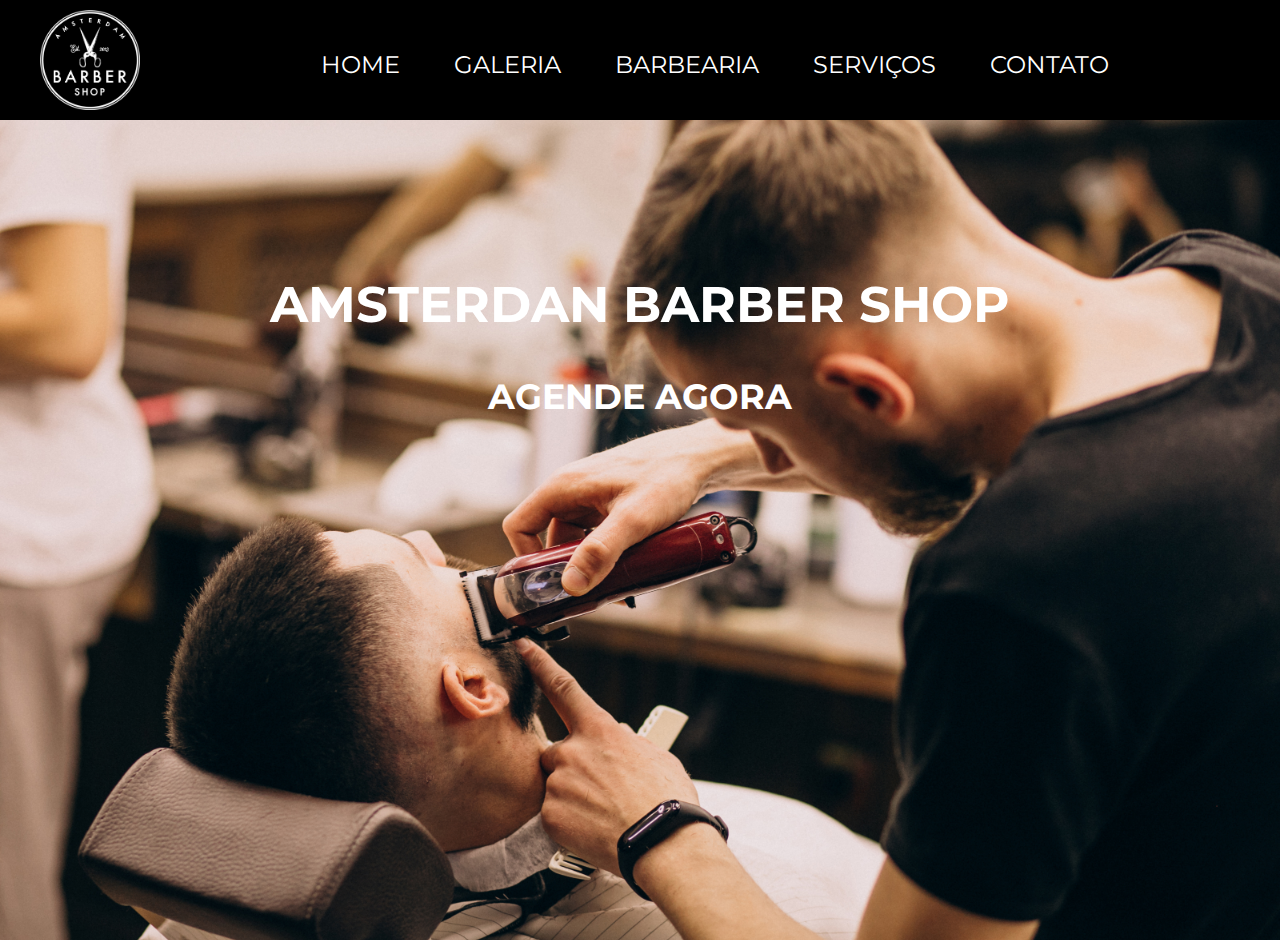
<file: index.html>
<!DOCTYPE html>
<html lang="en">

<head>
    <meta charset="UTF-8">
    <meta name="viewport" content="width=device-width, initial-scale=1.0">
    <title>Barbearia</title>
    <link rel="stylesheet" href="./css/style.css">
</head>

<body>
    <!-- HEADER -->
    <header>
        <div class="headerBox">
            <div class="logoBox">
                <img class="logo" src="./assets/logo/logo.png" alt="Barbeiro">
            </div>
            <ul>
                <a href="./index.html">
                    <li class="headerList">HOME</li>
                </a>
                <a href="./galeria.html">
                    <li class="headerList">GALERIA</li>
                </a>
                <a href="./barbearia.html">
                    <li class="headerList">BARBEARIA</li>
                </a>
                <a href="./servicos.html">
                    <li class="headerList">SERVIÇOS</li>
                </a>
                <a href="./contato.html">
                    <li class="headerList">CONTATO</li>
                </a>
            </ul>
        </div>
    </header>
    <!-- footer -->
    <footer>
        <div class="footerBox">
            <h1 class="footerTitle">AMSTERDAN BARBER SHOP</h1>
            <a href="">
                <h3 class="footerLink">AGENDE AGORA</h3>
            </a>
        </div>
    </footer>
</body>

</html>
</file>
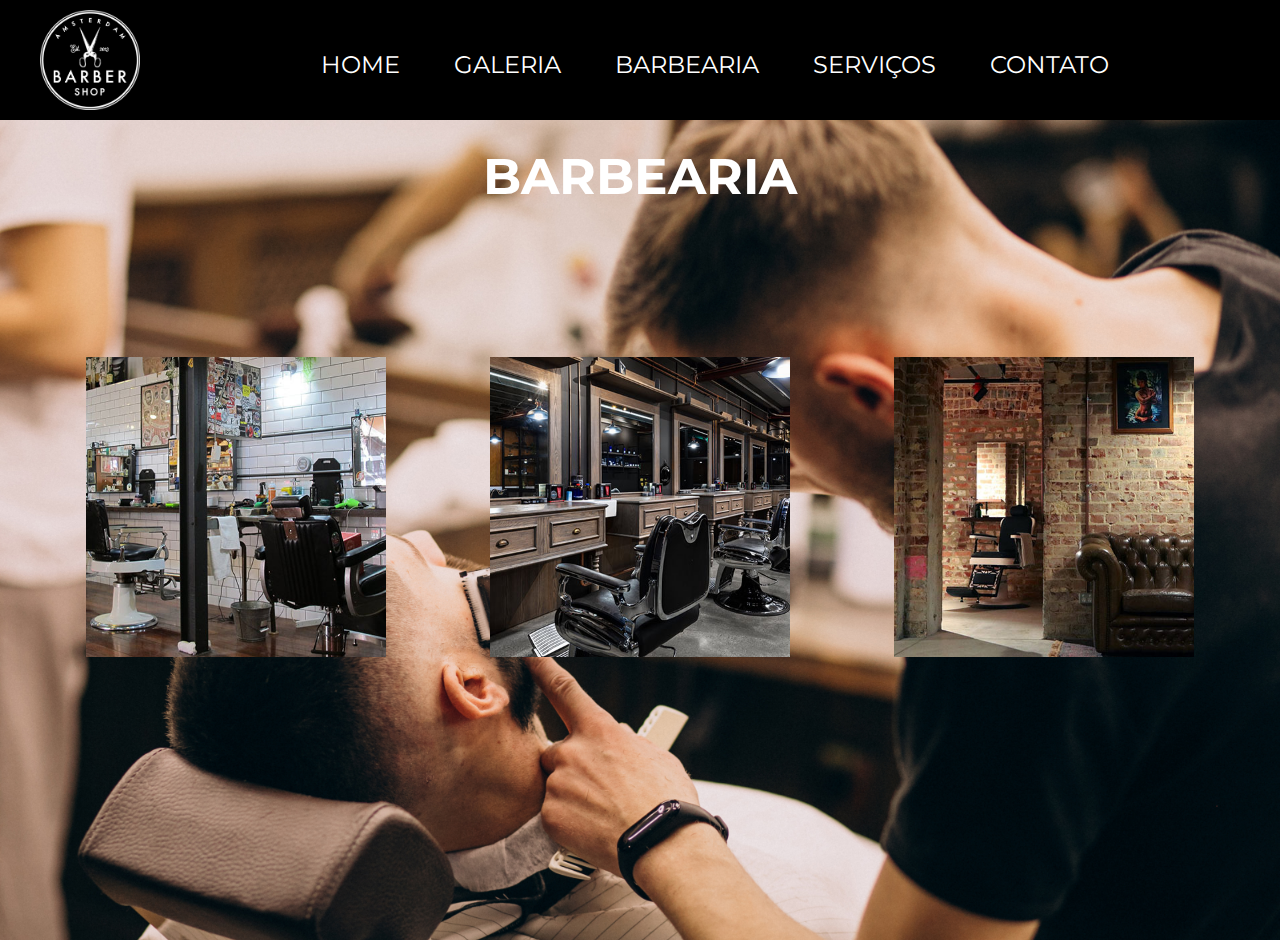
<file: barbearia.html>
<!DOCTYPE html>
<html lang="en">

<head>
    <meta charset="UTF-8">
    <meta name="viewport" content="width=device-width, initial-scale=1.0">
    <title>Barbearia</title>
    <link rel="stylesheet" href="./css/style.css">
</head>

<body>
    <!-- HEADER -->
    <header>
        <div class="headerBox">
            <div class="logoBox">
                <img class="logo" src="./assets/logo/logo.png" alt="Barbeiro">
            </div>
            <ul>
                <a href="./index.html">
                    <li class="headerList">HOME</li>
                </a>
                <a href="./galeria.html">
                    <li class="headerList">GALERIA</li>
                </a>
                <a href="./barbearia.html">
                    <li class="headerList">BARBEARIA</li>
                </a>
                <a href="./servicos.html">
                    <li class="headerList">SERVIÇOS</li>
                </a>
                <a href="./contato.html">
                    <li class="headerList">CONTATO</li>
                </a>
            </ul>
        </div>
    </header>
    <!-- footer -->
    <footer>
        <div class="galeriaBox">
            <h1 class="footerTitle mb">BARBEARIA</h1>
        </div>
        <div class="fotoBox">
            <img class="foto" src="./assets/barbearia/1.jpg" alt="">
            <img class="foto" src="./assets/barbearia/2.jpg" alt="">
            <img class="foto" src="./assets/barbearia/3.jpg" alt="">
        </div>
    </footer>
</body>

</html>
</file>
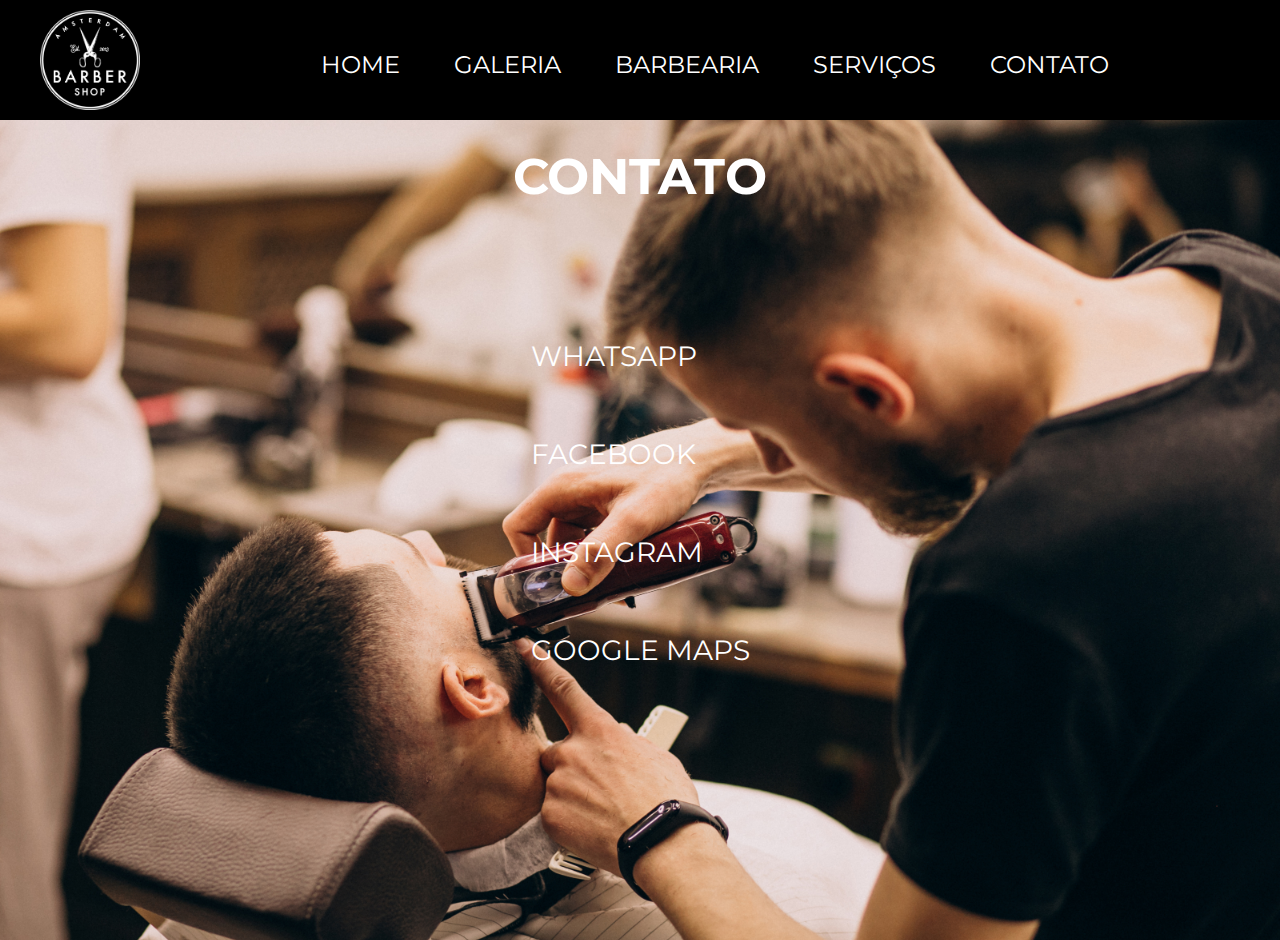
<file: contato.html>
<!DOCTYPE html>
<html lang="en">

<head>
    <meta charset="UTF-8">
    <meta name="viewport" content="width=device-width, initial-scale=1.0">
    <title>Barbearia</title>
    <link rel="stylesheet" href="./css/style.css">
</head>

<body>
    <!-- HEADER -->
    <header>
        <div class="headerBox">
            <div class="logoBox">
                <img class="logo" src="./assets/logo/logo.png" alt="Barbeiro">
            </div>
            <ul>
                <a href="./index.html">
                    <li class="headerList">HOME</li>
                </a>
                <a href="./galeria.html">
                    <li class="headerList">GALERIA</li>
                </a>
                <a href="./barbearia.html">
                    <li class="headerList">BARBEARIA</li>
                </a>
                <a href="./servicos.html">
                    <li class="headerList">SERVIÇOS</li>
                </a>
                <a href="./contato.html">
                    <li class="headerList">CONTATO</li>
                </a>
            </ul>
        </div>
    </header>
    <!-- footer -->
    <footer>
        <div class="galeriaBox">
            <h1 class="footerTitle mb">
                CONTATO
            </h1>
            <div class="contatoBox">
                <ul>
                    <a href="">
                        <li class="contato">WHATSAPP</li>
                    </a>
                    <a href="">
                        <li class="contato">FACEBOOK</li>
                    </a>
                    <a href="">
                        <li class="contato">INSTAGRAM</li>
                    </a>
                    <a href="">
                        <li class="contato">GOOGLE MAPS</li>
                    </a>
                </ul>
            </div>
        </div>

    </footer>
</body>

</html>
</file>
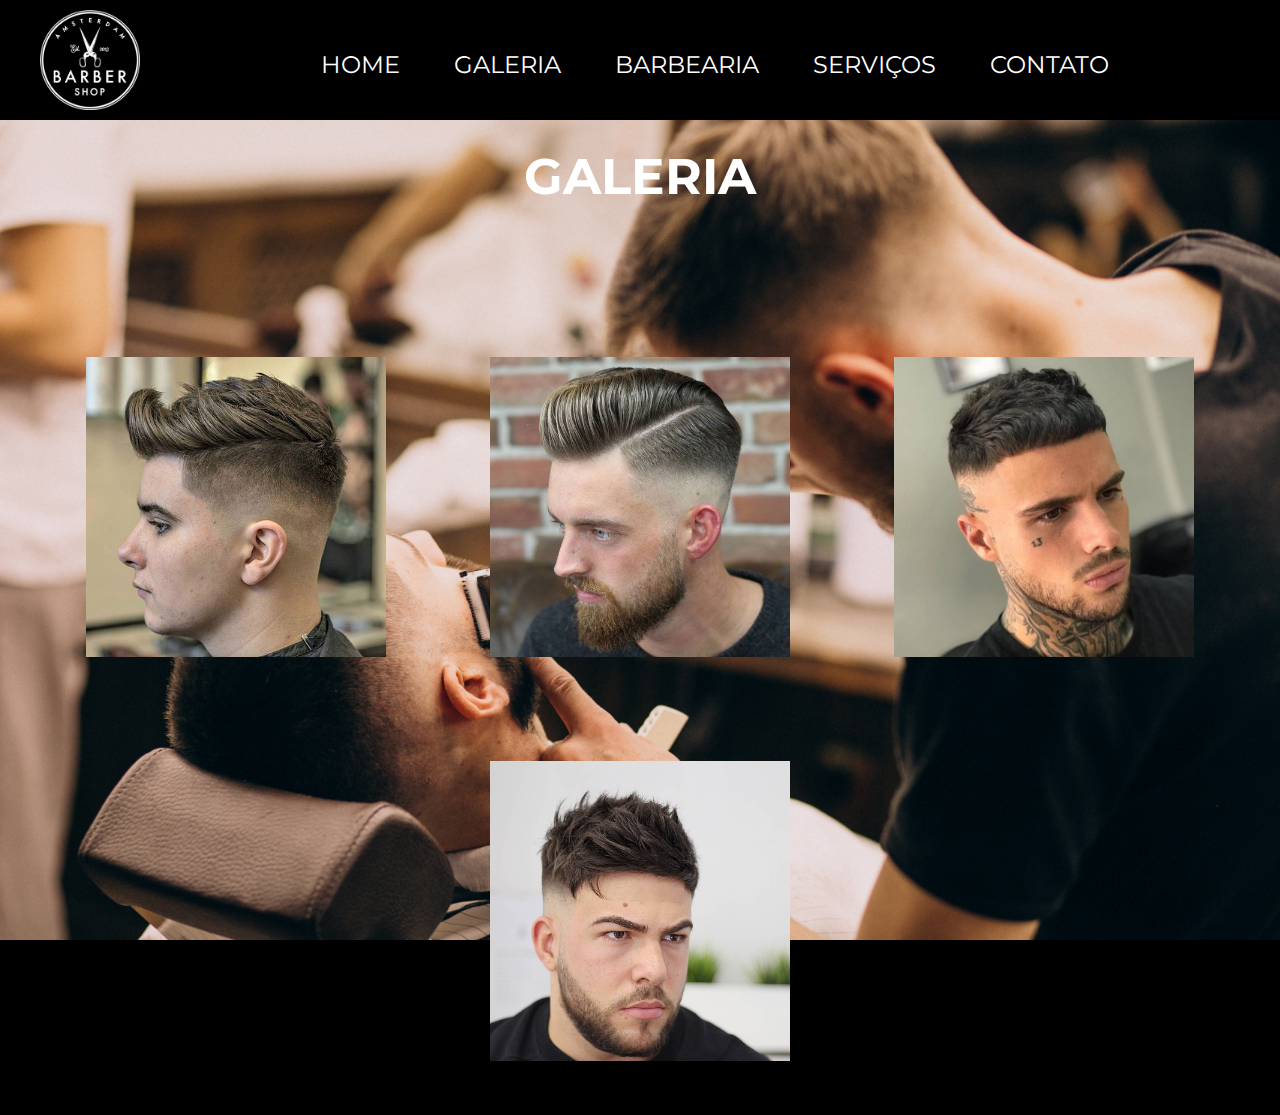
<file: galeria.html>
<!DOCTYPE html>
<html lang="en">

<head>
    <meta charset="UTF-8">
    <meta name="viewport" content="width=device-width, initial-scale=1.0">
    <title>Barbearia</title>
    <link rel="stylesheet" href="./css/style.css">
</head>

<body>
    <!-- HEADER -->
    <header>
        <div class="headerBox">
            <div class="logoBox">
                <img class="logo" src="/assets/logo/logo.png" alt="Barbeiro">
            </div>
            <ul>
                <a href="./index.html">
                    <li class="headerList">HOME</li>
                </a>
                <a href="./galeria.html">
                    <li class="headerList">GALERIA</li>
                </a>
                <a href="./barbearia.html">
                    <li class="headerList">BARBEARIA</li>
                </a>
                <a href="./servicos.html">
                    <li class="headerList">SERVIÇOS</li>
                </a>
                <a href="./contato.html">
                    <li class="headerList">CONTATO</li>
                </a>
            </ul>
        </div>
    </header>
    <!-- footer -->
    <footer>
        <div class="galeriaBox">
            <h1 class="footerTitle mb">GALERIA</h1>
        </div>
        <div class="fotoBox">
            <img class="foto" src="./assets/galeria/1.jpg" alt="">
            <img class="foto" src="./assets/galeria/2.jpg" alt="">
            <img class="foto" src="./assets/galeria/3.jpg" alt="">
            <img class="foto" src="./assets/galeria/4.jpg" alt="">
        </div>
    </footer>
</body>

</html>
</file>
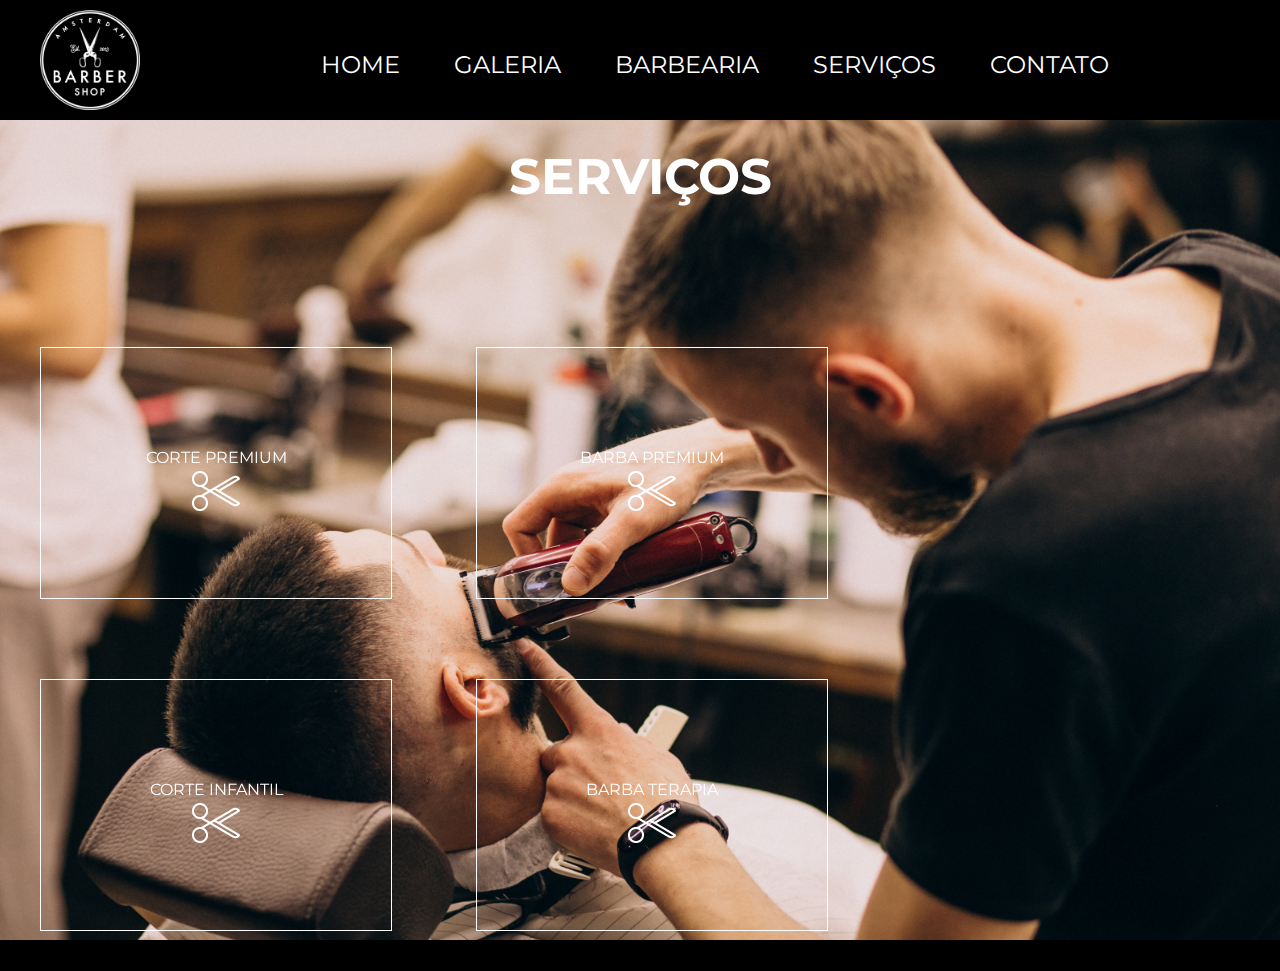
<file: servicos.html>
<!DOCTYPE html>
<html lang="en">

<head>
    <meta charset="UTF-8">
    <meta name="viewport" content="width=device-width, initial-scale=1.0">
    <title>Barbearia</title>
    <link rel="stylesheet" href="./css/style.css">
</head>

<body>
    <!-- HEADER -->
    <header>
        <div class="headerBox">
            <div class="logoBox">
                <img class="logo" src="/assets/logo/logo.png" alt="Barbeiro">
            </div>
            <ul>
                <a href="./index.html">
                    <li class="headerList">HOME</li>
                </a>
                <a href="./galeria.html">
                    <li class="headerList">GALERIA</li>
                </a>
                <a href="./barbearia.html">
                    <li class="headerList">BARBEARIA</li>
                </a>
                <a href="./servicos.html">
                    <li class="headerList">SERVIÇOS</li>
                </a>
                <a href="./contato.html">
                    <li class="headerList">CONTATO</li>
                </a>
            </ul>
        </div>
    </header>
    <!-- footer -->
    <footer>
        <div class="galeriaBox">
            <h1 class="footerTitle mb">
                SERVIÇOS
            </h1>
        </div>
        <div class="card tesoura">
            CORTE PREMIUM
            <img src="./assets/logo/scissors-2.png" alt="">
        </div>
        <div class="card tesoura">
            BARBA PREMIUM
            <img src="./assets/logo/scissors-2.png" alt="">
        </div>
        <div class="card tesoura">
            CORTE INFANTIL
            <img src="./assets/logo/scissors-2.png" alt="">
        </div>
        <div class="card tesoura">
            BARBA TERAPIA
            <img src="./assets/logo/scissors-2.png" alt="">
        </div>
    </footer>
</body>

</html>
</file>
<file: css/style.css>
/* CORE */
@import url('https://fonts.googleapis.com/css2?family=Montserrat:wght@300&display=swap');
*{
    font-family: 'Montserrat', sans-serif;
    margin: 0;
    padding: 0;
}
body{
    background-color: black;
}
a{
    text-decoration: none;
}
li{
    list-style: none;
}
li:hover{
    color: gray;
}
/* HEADER */

header{
    height: 120px;
    background-color: black;
}
.headerBox{
    text-align: center;
}
.logoBox{
    float: left;
}
.logo{
    filter: brightness(0) invert(1);
    margin-left: 30px ;
    padding: 10px;
    height: 100px;
}
.headerList{
    color: white;
    font-size: 24px;
    padding: 25px;
    margin-top: 25px;
    display: inline-block;
}
/* FOOTER HOME*/
footer{
    height: 820px;
    width: 100%;
    background-image: url(../assets/background/bg-maquina\ .jpg);
    background-repeat: no-repeat;
    background-size: cover;
}
.footerBox{
    padding-top: 12%;
    text-align: center;
}
.footerTitle{
    color: white;
    font-size: 50px;
}
.footerLink{
    padding: 40px;
    font-size: 35px;
    color: white;
}
.footerLink:hover{
    color: gray;
}
/* FOOTER GALERIA */
.galeriaBox{
    padding-top: 2%;
    text-align: center;
}
.fotoBox{
    text-align: center;
}
.foto{
    padding: 50px;
    width:  300px;
    height: 300px;
    object-fit: cover;
}
/* SERVIÇOS */
.card{
    text-align: center;
    margin: 40px;
    height: 50px;
    width: 150px;
    padding: 100px;
    color: white;
    display: inline-block;
    border: 1px solid white;
}
.tesoura{
    display: inline-block;
    filter: brightness(0) invert(1);
}

.mb{
    margin-bottom: 100px;
}
/* CONTATO */
.contatoBox{
    display: inline-block;
    margin: auto;
}
.contato{
    text-align: left;
    padding: 32px;
    color: white;
    font-size: 28px;
}
.contato:hover{
    color: gray;
}

/* RESPOSIVE */

@media screen and (max-width: 500px){
    /* HEADER */
    header{
        height: 100px;
        padding-bottom: 20px;
    }
    .logoBox{
        margin-top: 20px;
        text-align: center;
    }
    .logo{
        filter: brightness(0) invert(1);
        margin-left: 0;
        padding: 0;
        height: 50px;
    }
    .headerList{
        margin: 3px;
        border: 1px solid white ;
        border-radius: 5px;
        color: white;
        font-size: 10px;
        padding: 2px;
        margin-top: 25px;
        display: inline-block;
    }

    /* FOOTER */
    footer{
        height: 820px;
        width: 100%;
        background-image: url(../assets/background/bg-maquina\ .jpg);
        background-repeat: no-repeat;
        background-size: contain;
    }
    .footerTitle{
        color: white;
        font-size: 24px;
    }
    .footerLink{
        padding: 40px;
        font-size: 18px;
        color: white;
    }
    /* FOOTER GALERIA */
    .galeriaBox{
        padding-top: 30%;
        text-align: center;
    }
    .fotoBox{
        text-align: center;
    }
    .foto{
        padding: 25px;
        width:  150px;
        height: 150px;
        object-fit: cover;
    }
    /* SERVIÇOS */
    .card{
        text-align: center;
        margin: 40px;
        height: 50px;
        width: 150px;
        padding: 70px;
        color: white;
        display: inline-block;
        border: 1px solid white;
    }
    .tesoura{
        display: inline-block;
        filter: brightness(0) invert(1);
    }
    /* CONTATO */
    .contatoBox{
        display: inline-block;
        margin: auto;
    }
    .contato{
        margin: 28px;
        border: 1px solid white ;
        border-radius: 5px;
        text-align: left;
        padding: 20px;
        color: white;
        font-size: 18px;
    }
    .contato:hover{
        color: gray;
    }
    
}
</file>
